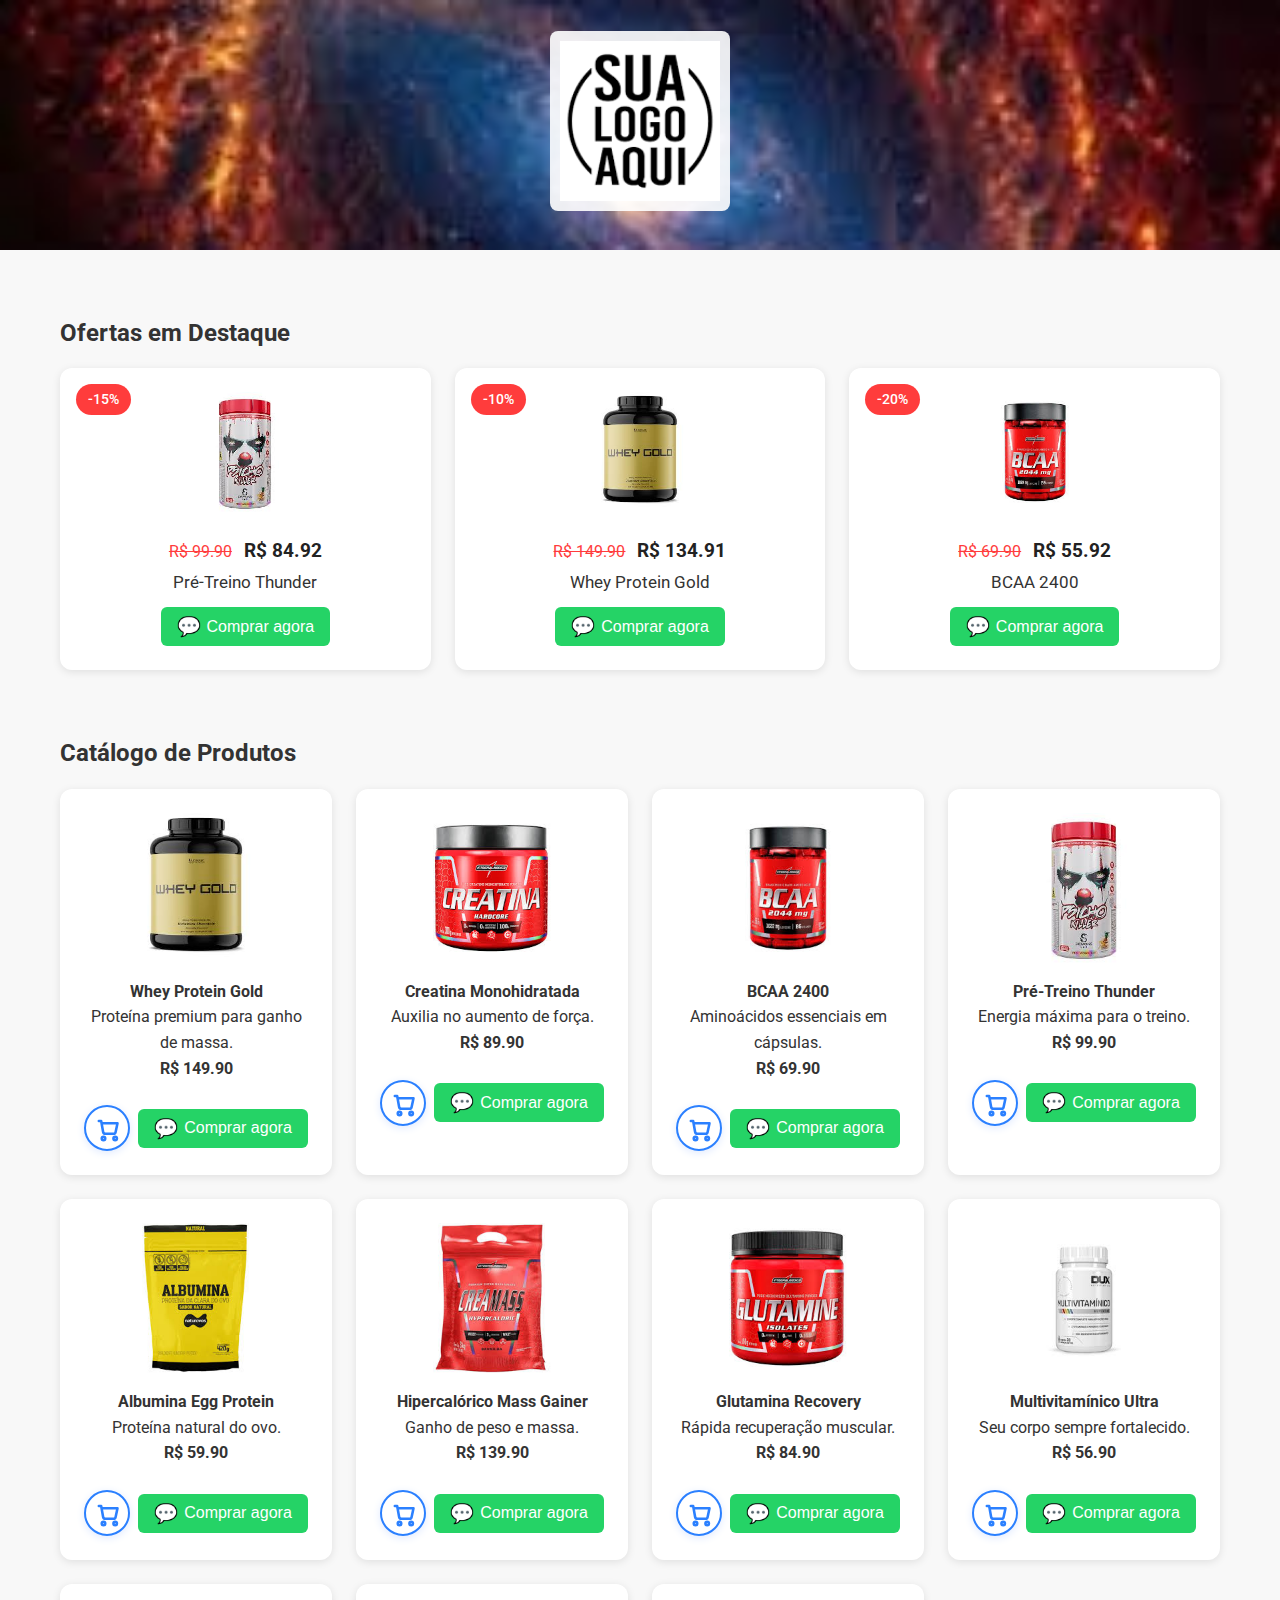
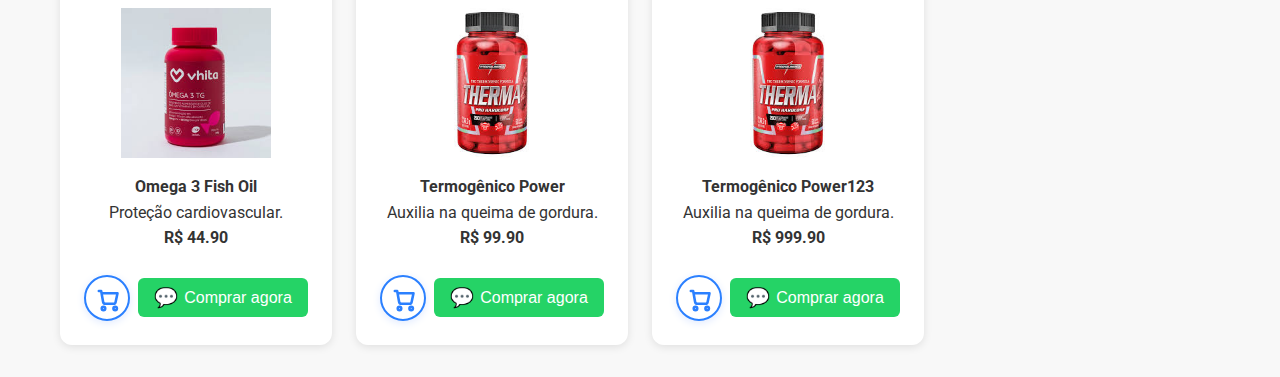
<file: index.html>
<!DOCTYPE html>
<html lang="pt-br">
<head>
  <meta charset="UTF-8">
  <meta name="viewport" content="width=device-width, initial-scale=1.0">
  <meta name="description" content="bike shop angos do cerrados os melhores preços e qualidade">
  <title>Bike Shop Anjos do Cerrados</title>
  <link rel="stylesheet" href="styles.css">
  <link rel="preconnect" href="https://fonts.googleapis.com">
  <link rel="preconnect" href="https://fonts.gstatic.com" crossorigin>
  <link href="https://fonts.googleapis.com/css2?family=Roboto:wght@400;500;700&display=swap" rel="stylesheet">
</head>
<body>
  <header class="header-bg">
    <div class="container">
      <img src="imagens/logo.png" alt="Logo Loja" class="logo">
    </div>
  </header>
  <main class="container">
    <section class="ofertas">
      <h2>Ofertas em Destaque</h2>
      <div class="oferta-cards">
        <div class="oferta-card">
          <span class="oferta-label">-15%</span>
          <img src="imagens/pretreino.jpeg" alt="Pré-Treino Thunder" loading="lazy">
          <p>Pré-Treino Thunder <b>R$ 84,90</b></p>
        </div>
        <div class="oferta-card">
          <span class="oferta-label">-10%</span>
          <img src="imagens/whey-gold.jpeg" alt="Whey Protein Gold" loading="lazy">
          <p>Whey Protein Gold <b>R$ 134,91</b></p>
        </div>
        <div class="oferta-card">
          <span class="oferta-label">-20%</span>
          <img src="imagens/bcaa.jpeg" alt="BCAA 2400" loading="lazy">
          <p>BCAA 2400 <b>R$ 55,92</b></p>
        </div>
      </div>
    </section>

    <section class="catalogo">
      <h2>Catálogo de Produtos</h2>
      <div class="produtos-grid" id="produtosGrid">
        <!-- Produtos renderizados via JS -->
      </div>
    </section>
  </main>

  <script src="produto.js"></script>
</body>
</html>
</file>
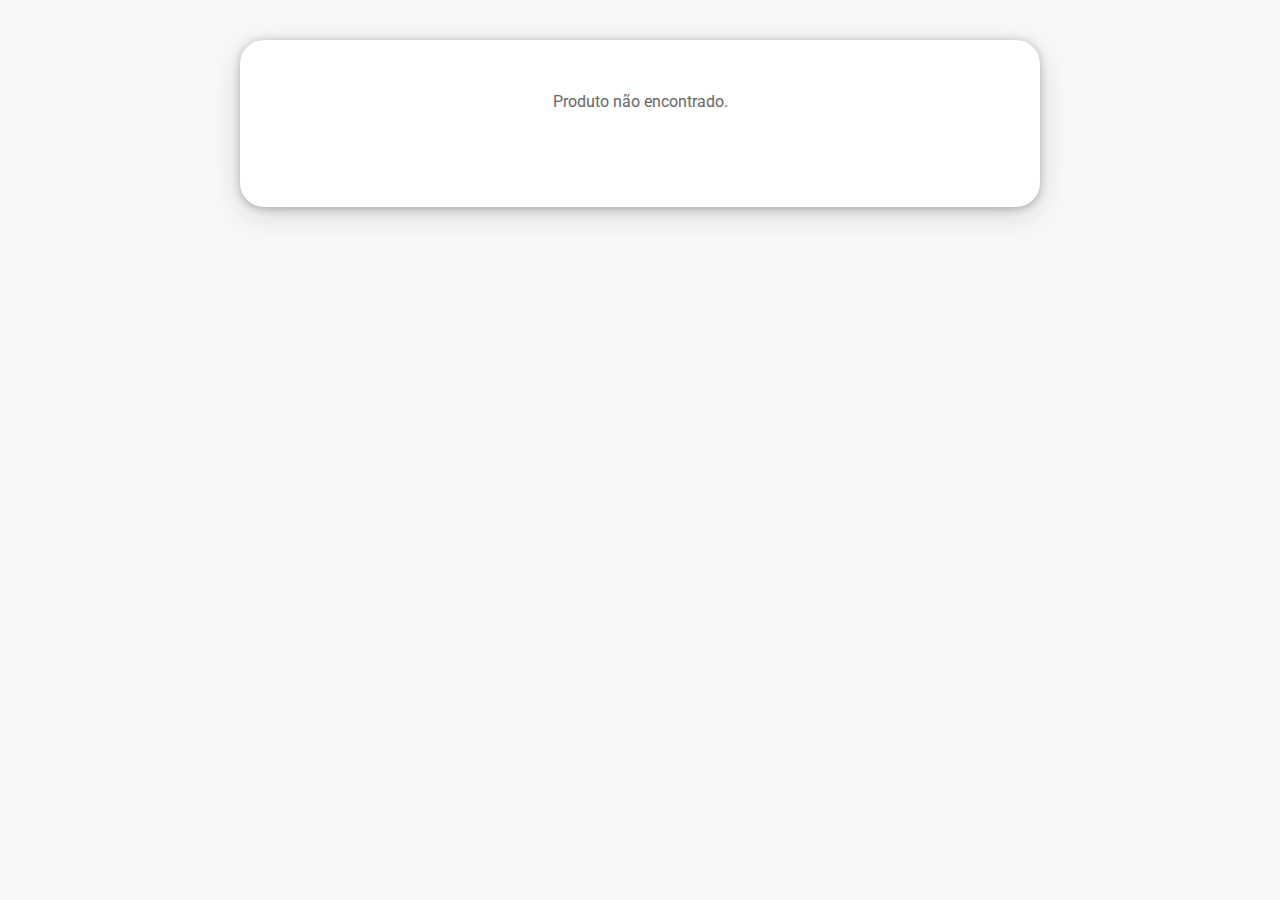
<file: detalhe.html>
<!DOCTYPE html>
<html lang="pt-br">
<head>
  <meta charset="UTF-8">
  <title>Detalhes do Produto</title>
  <meta name="viewport" content="width=800, initial-scale=1.0">
  <link href="https://fonts.googleapis.com/css2?family=Roboto:wght@400;500;700&display=swap" rel="stylesheet">
  <style>
    body { background: #f8f8f8; font-family: 'Roboto', sans-serif; margin:0; }
    .detalhe-moldura {
      width: 800px;
      background: #fff;
      margin: 40px auto;
      border-radius: 24px;
      box-shadow: 0 8px 32px #0002, 0 1.5px 8px #bbb;
      display: flex;
      flex-direction: column;
      align-items: center;
      justify-content: flex-start;
      padding: 36px 32px 80px 32px;
      position: relative;
      box-sizing: border-box;
    }
    .detalhe-galeria {
      width: 100%;
      max-width: 600px;
      margin: 0 auto 24px auto;
      position: relative;
    }
    .detalhe-img-principal {
      width: 100%;
      height: 400px;
      object-fit: contain;
      border-radius: 16px;
      background: #f4f4f4;
      margin-bottom: 12px;
      display: block;
      transition: opacity 0.3s ease;
    }
    .detalhe-miniaturas {
      display: flex;
      gap: 8px;
      justify-content: center;
      margin-top: 12px;
      position: relative;
    }
    .detalhe-miniatura {
      width: 80px;
      height: 80px;
      object-fit: cover;
      border-radius: 8px;
      cursor: pointer;
      border: 2px solid transparent;
      transition: border-color 0.2s, transform 0.2s;
    }
    .detalhe-miniatura:hover {
      transform: translateY(-2px);
    }
    .detalhe-miniatura.ativa {
      border-color: #2b80ff;
    }
    .btn-nav {
      position: absolute;
      top: 50%;
      transform: translateY(-50%);
      background: rgba(255,255,255,0.9);
      border: none;
      width: 40px;
      height: 40px;
      border-radius: 50%;
      cursor: pointer;
      display: flex;
      align-items: center;
      justify-content: center;
      font-size: 1.5em;
      color: #2b80ff;
      box-shadow: 0 2px 8px rgba(0,0,0,0.1);
      transition: background 0.2s, transform 0.2s;
      z-index: 2;
    }
    .btn-nav:hover {
      background: #fff;
      transform: translateY(-50%) scale(1.1);
    }
    .btn-nav.prev { left: -20px; }
    .btn-nav.next { right: -20px; }
    .btn-nav:disabled {
      opacity: 0.5;
      cursor: not-allowed;
    }
    .detalhe-nome { font-size: 2em; font-weight: 700; color: #2b80ff; margin-bottom: 10px; text-align:center; }
    .detalhe-preco { font-size: 1.5em; color: #222; font-weight: 600; margin-bottom: 10px; text-align:center; }
    .detalhe-desc { font-size: 1.1em; color: #444; margin-bottom: 18px; text-align:center; }
    .detalhe-btns { display: flex; gap: 18px; justify-content: center; margin-bottom: 24px; }
    .btn-detalhe { padding: 12px 28px; border: none; border-radius: 8px; font-size: 1.1em; font-weight: 600; cursor: pointer; transition: background .2s, box-shadow .2s; box-shadow: 0 2px 8px #e0eaff; display: flex; align-items: center; gap: 8px; }
    .btn-detalhe-carrinho { background: #fff; color: #2b80ff; border: 2px solid #2b80ff; }
    .btn-detalhe-carrinho:hover { background: #eaf4ff; }
    .btn-detalhe-compra { background: #25d366; color: #fff; }
    .btn-detalhe-compra:hover { background: #1db954; }
    .detalhe-video-wrap {
      width: 100%;
      margin: 0;
      display: flex;
      justify-content: center;
    }
    .detalhe-video-wrap iframe {
      width: 100%;
      height: 289px;
      border-radius: 12px;
      border: none;
      background: #000;
      box-sizing: border-box;
      display: block;
    }
    @media (max-width: 900px) {
      .detalhe-moldura { width: 98vw; min-height: 600px; padding: 18px 4vw; }
      .detalhe-video-wrap iframe { height: 220px; }
      .detalhe-img-principal { height: 300px; }
      .detalhe-miniatura { width: 60px; height: 60px; }
      .btn-nav { width: 36px; height: 36px; }
      .btn-nav.prev { left: -10px; }
      .btn-nav.next { right: -10px; }
    }
  </style>
  <script src="produto.js"></script>
</head>
<body>
  <div class="detalhe-moldura" id="detalheMoldura">
    <!-- Conteúdo via JS -->
  </div>
  <script>
    let imagemAtual = 0;
    let totalImagens = 0;

    function trocarImagem(index) {
      const imgPrincipal = document.querySelector('.detalhe-img-principal');
      const miniaturas = document.querySelectorAll('.detalhe-miniatura');
      const prod = window.produtos.find(p => p.id === parseInt(getQueryParam('id')));
      
      // Validar índice
      if (index < 0) index = totalImagens - 1;
      if (index >= totalImagens) index = 0;
      
      imagemAtual = index;
      
      // Efeito de fade
      imgPrincipal.style.opacity = '0';
      setTimeout(() => {
        imgPrincipal.src = prod.imagens[index];
        imgPrincipal.style.opacity = '1';
      }, 150);

      // Atualizar miniaturas
      miniaturas.forEach((mini, i) => {
        mini.classList.toggle('ativa', i === index);
      });

      // Atualizar estado dos botões
      atualizarBotoesNavegacao();
    }

    function navegarImagem(direcao) {
      trocarImagem(imagemAtual + direcao);
    }

    function atualizarBotoesNavegacao() {
      const btnPrev = document.querySelector('.btn-nav.prev');
      const btnNext = document.querySelector('.btn-nav.next');
      
      if (btnPrev && btnNext) {
        btnPrev.style.display = totalImagens > 1 ? 'flex' : 'none';
        btnNext.style.display = totalImagens > 1 ? 'flex' : 'none';
      }
    }

    function getQueryParam(param) {
      const urlParams = new URLSearchParams(window.location.search);
      return urlParams.get(param);
    }

    function renderizarDetalhe() {
      const id = parseInt(getQueryParam('id'));
      const prod = window.produtos ? window.produtos.find(p => p.id === id) : null;
      
      if (!prod) {
        document.getElementById('detalheMoldura').innerHTML = '<p style="text-align: center; color: #666;">Produto não encontrado.</p>';
        console.error('Produto não encontrado. ID:', id, 'Produtos disponíveis:', window.produtos);
        return;
      }

      totalImagens = prod.imagens.length;
      imagemAtual = 0;

      const miniaturas = prod.imagens.map((img, index) => `
        <img src='${img}' 
             alt='${prod.nome} - Imagem ${index + 1}' 
             class='detalhe-miniatura ${index === 0 ? 'ativa' : ''}' 
             onclick='trocarImagem(${index})'
             loading='lazy'>
      `).join('');

      document.getElementById('detalheMoldura').innerHTML = `
        <div class='detalhe-galeria'>
          <button class='btn-nav prev' onclick='navegarImagem(-1)'>❮</button>
          <button class='btn-nav next' onclick='navegarImagem(1)'>❯</button>
          <img src='${prod.imagens[0]}' alt='${prod.nome}' class='detalhe-img-principal'>
          <div class='detalhe-miniaturas'>
            ${miniaturas}
          </div>
        </div>
        <div class='detalhe-nome'>${prod.nome}</div>
        <div class='detalhe-preco'>R$ ${prod.preco.toFixed(2)}</div>
        <div class='detalhe-desc'>${prod.detalhes}</div>
        <div class='detalhe-btns'>
          <button class='btn-detalhe btn-detalhe-carrinho' onclick='window.opener && window.opener.adicionarCarrinho(${prod.id});window.close();'>
            <span>🛒</span> Adicionar ao carrinho
          </button>
          <button class='btn-detalhe btn-detalhe-compra' onclick='window.opener && window.opener.abrirModalCompra(${prod.id});window.close();'>
            <span>💬</span> Comprar agora
          </button>
        </div>
        <div class='detalhe-video-wrap'>
          <iframe src='${prod.video}' allowfullscreen></iframe>
        </div>
      `;

      atualizarBotoesNavegacao();
    }

    // Tornar funções globais
    window.trocarImagem = trocarImagem;
    window.navegarImagem = navegarImagem;

    // Inicializar quando a página carregar
    window.onload = renderizarDetalhe;
  </script>
</body>
</html>
</file>
<file: styles.css>
:root {
  --primary-color: #2b80ff;
  --secondary-color: #25d366;
  --danger-color: #ff3c3c;
  --text-color: #333;
  --bg-color: #f8f8f8;
  --card-bg: #fff;
  --shadow: 0 2px 8px rgba(0,0,0,0.1);
}

* {
  margin: 0;
  padding: 0;
  box-sizing: border-box;
}

body { 
  font-family: 'Roboto', sans-serif;
  background: var(--bg-color);
  color: var(--text-color);
  line-height: 1.6;
}

.container {
  max-width: 1200px;
  margin: 0 auto;
  padding: 0 20px;
}

.header-bg {
  background-image: url('imagens/banner.jpg');
  background-size: cover;
  background-position: center;
  height: 250px;
  display: flex;
  align-items: center;
  justify-content: center;
  margin-bottom: 2rem;
}

.logo { 
  width: 180px; 
  background: rgba(255,255,255,0.90); 
  border-radius: 8px;
  padding: 10px;
  transition: transform 0.3s ease;
}

.logo:hover {
  transform: scale(1.05);
}

.ofertas { 
  padding: 2rem 0;
}

.oferta-cards { 
  display: grid;
  grid-template-columns: repeat(auto-fit, minmax(200px, 1fr));
  gap: 1.5rem;
  margin-top: 1rem;
}

.oferta-card {
  background: var(--card-bg);
  padding: 1.5rem;
  border-radius: 12px;
  box-shadow: var(--shadow);
  display: flex;
  flex-direction: column;
  align-items: center;
  position: relative;
  transition: transform 0.3s ease;
}

.oferta-card:hover {
  transform: translateY(-5px);
}

.oferta-card img { 
  width: 120px;
  height: 120px;
  object-fit: contain;
  margin-bottom: 1rem;
}

.oferta-label {
  position: absolute;
  top: 1rem;
  left: 1rem;
  background: var(--danger-color);
  color: white;
  font-size: 0.9rem;
  font-weight: 500;
  padding: 0.25rem 0.75rem;
  border-radius: 20px;
}

.catalogo { 
  padding: 2rem 0;
}

.produtos-grid { 
  display: grid;
  grid-template-columns: repeat(auto-fill, minmax(250px, 1fr));
  gap: 1.5rem;
  margin-top: 1rem;
}

.produto-card {
  background: var(--card-bg);
  border-radius: 12px;
  box-shadow: var(--shadow);
  padding: 1.5rem;
  display: flex;
  flex-direction: column;
  align-items: center;
  transition: transform 0.3s ease;
}

.produto-card:hover {
  transform: translateY(-5px);
}

.produto-card img {
  width: 150px;
  height: 150px;
  object-fit: contain;
  margin-bottom: 1rem;
}

.produto-info {
  text-align: center;
  margin-bottom: 1rem;
}

.btn {
  padding: 0.75rem 1.5rem;
  border: none;
  border-radius: 8px;
  font-weight: 500;
  cursor: pointer;
  transition: opacity 0.3s ease;
}

.btn:hover {
  opacity: 0.9;
}

.btn-primary {
  background: var(--primary-color);
  color: white;
}

.btn-whatsapp {
  background: var(--secondary-color);
  color: white;
}

.btn-secundario {
  background: #eee;
  color: var(--text-color);
}

.notificacao {
  position: fixed;
  bottom: 2rem;
  left: 50%;
  transform: translateX(-50%);
  padding: 1rem 2rem;
  border-radius: 8px;
  color: white;
  font-weight: 500;
  z-index: 1000;
  animation: slideUp 0.3s ease, fadeOut 0.3s ease 2.7s;
}

.notificacao.sucesso {
  background: var(--secondary-color);
}

.notificacao.erro {
  background: var(--danger-color);
}

@keyframes slideUp {
  from {
    transform: translate(-50%, 100%);
    opacity: 0;
  }
  to {
    transform: translate(-50%, 0);
    opacity: 1;
  }
}

@keyframes fadeOut {
  from {
    opacity: 1;
  }
  to {
    opacity: 0;
  }
}

@media (max-width: 768px) {
  .header-bg {
    height: 200px;
  }
  
  .oferta-cards {
    grid-template-columns: repeat(auto-fit, minmax(150px, 1fr));
  }
}

.detalhe-moldura {
  width: 800px;
  background: #fff;
  margin: 40px auto;
  border-radius: 24px;
  box-shadow: 0 8px 32px #0002, 0 1.5px 8px #bbb;
  display: flex;
  flex-direction: column;
  align-items: center;
  justify-content: flex-start;
  padding: 36px 32px 80px 32px;
  position: relative;
  box-sizing: border-box;
}
</file>
